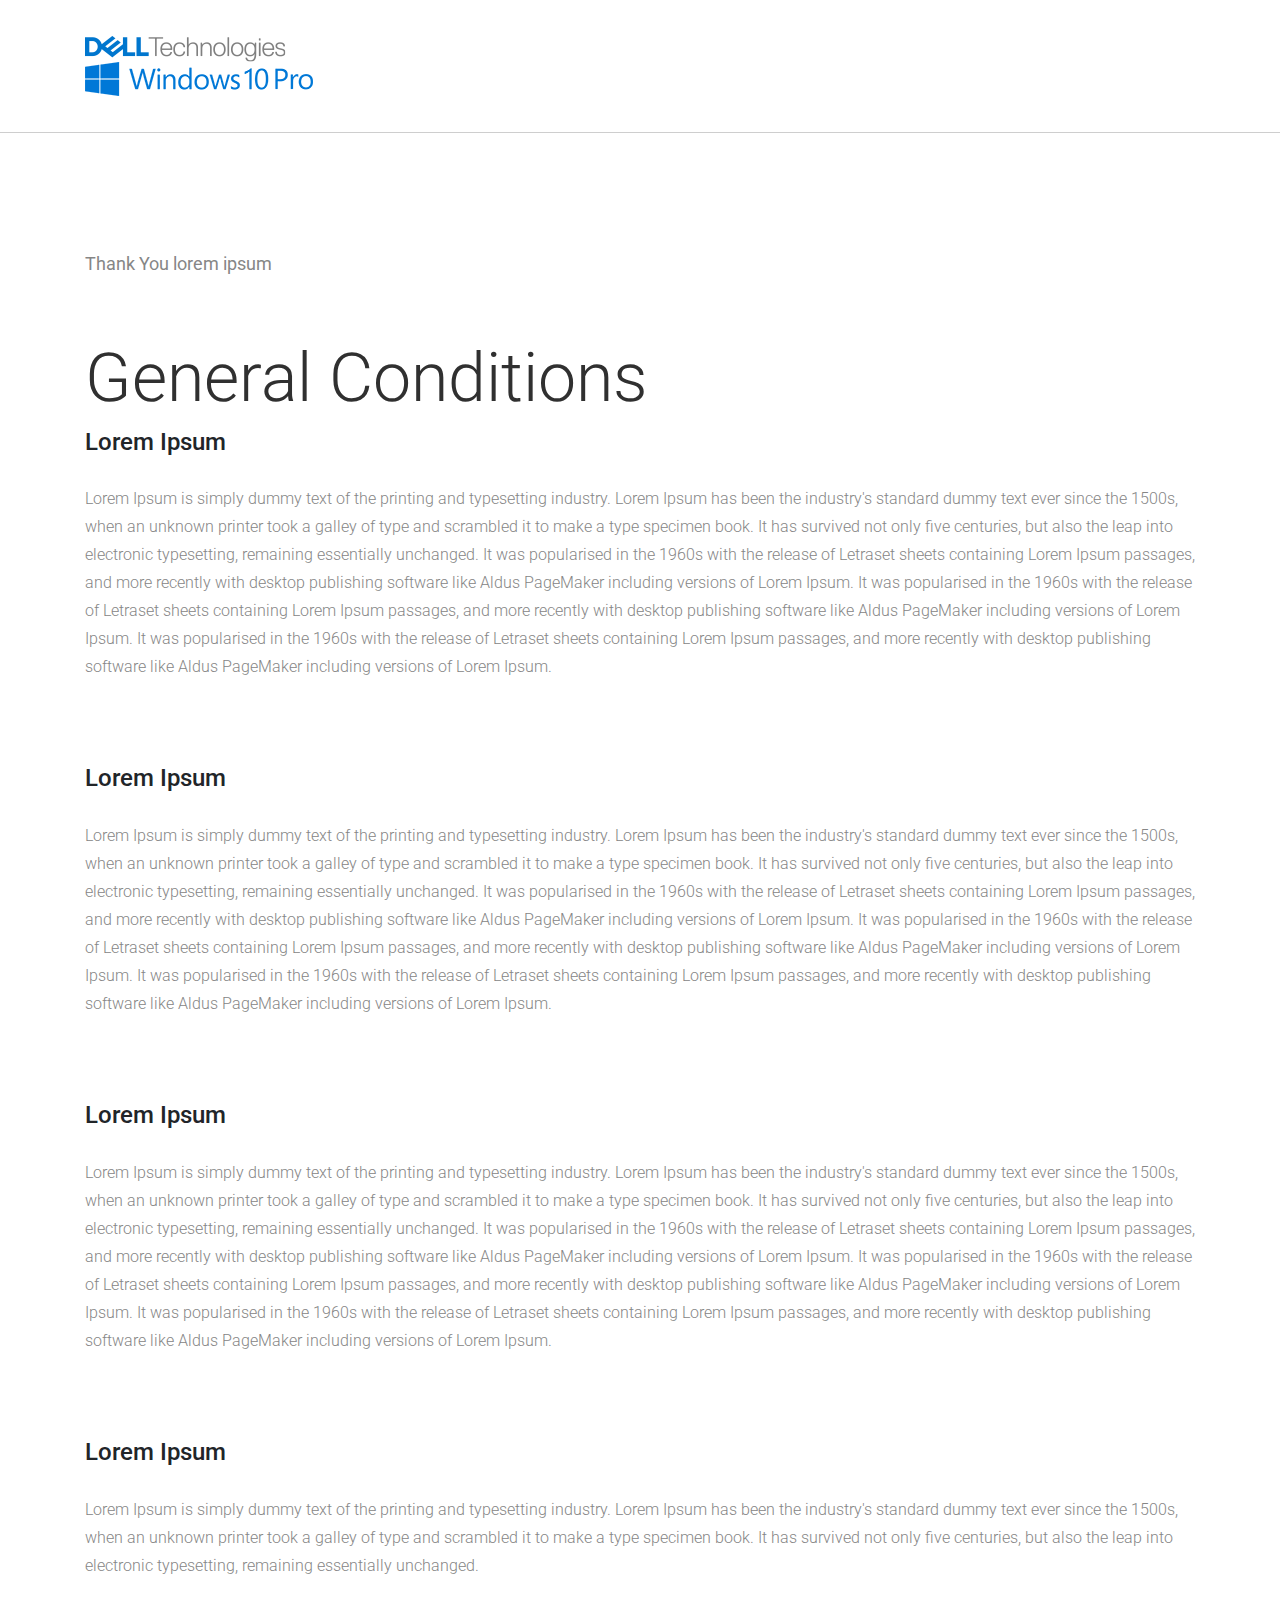
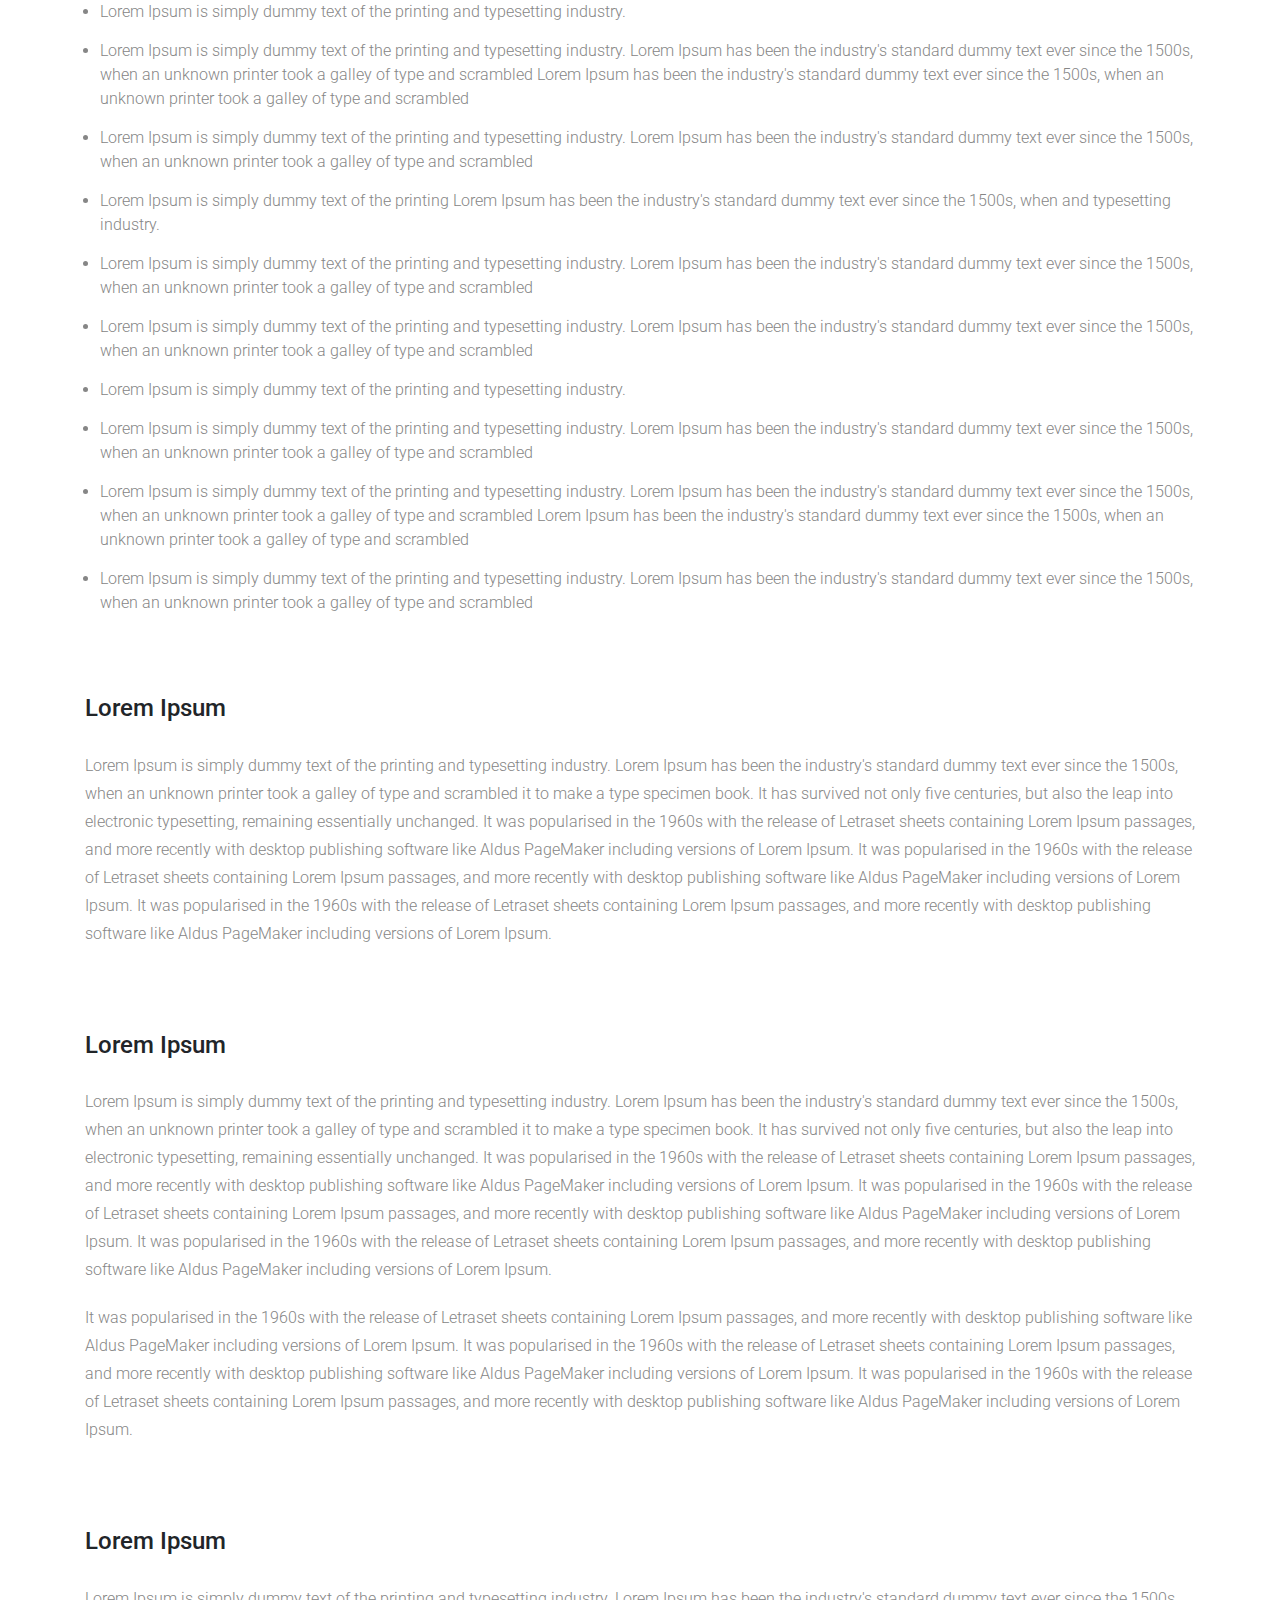
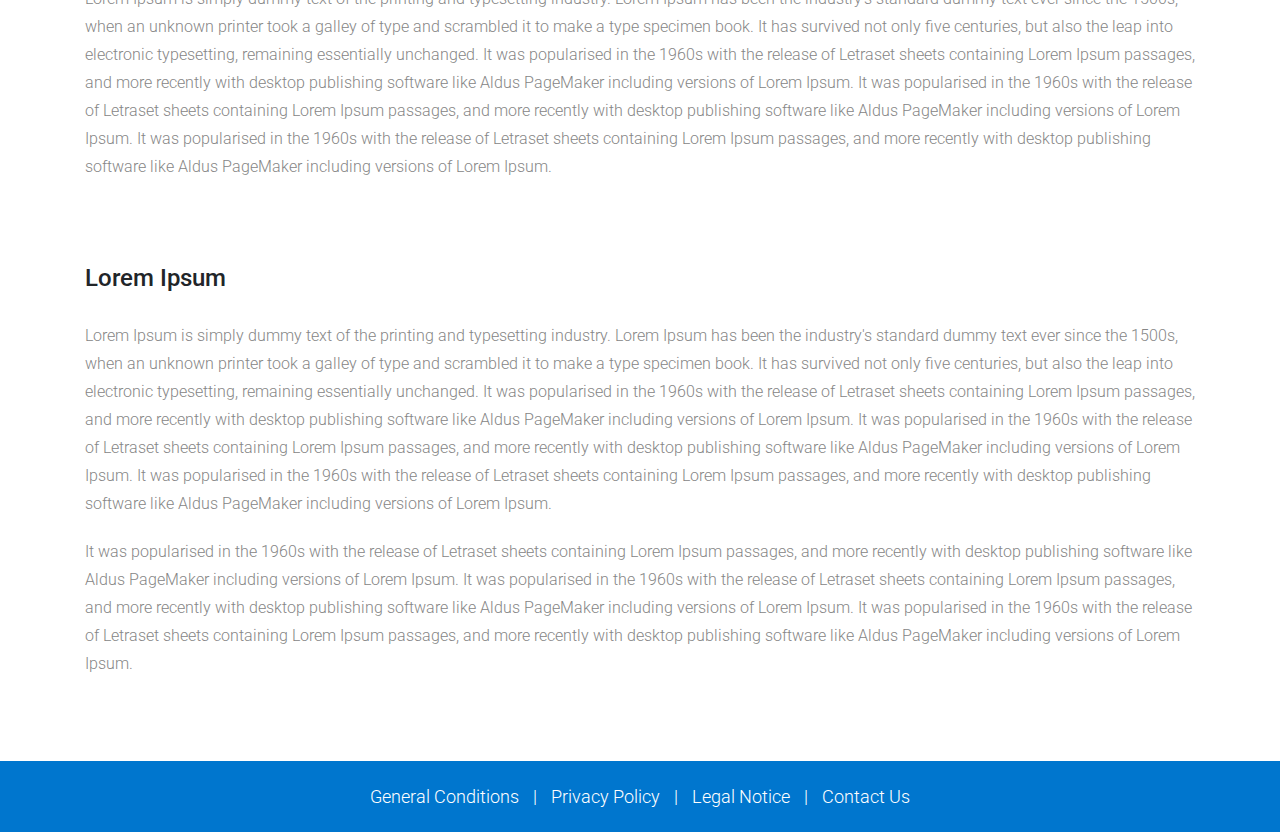
<file: condition.html>
<!DOCTYPE html>
<html lang="en">
  <head>
    <meta charset="UTF-8">
    <meta http-equiv="X-UA-Compatible" content="IE=edge">
    <meta name="viewport" content="width=device-width, initial-scale=1.0">
    <title>VR experience</title>
    <link rel="icon" href="image/favicon.ico">

    <!-- css links -->
    <link rel="preconnect" href="https://fonts.gstatic.com">
    <link href="https://fonts.googleapis.com/css2?family=Roboto:wght@100;300;400;500;700&display=swap" rel="stylesheet">
    <link rel="stylesheet" href="https://stackpath.bootstrapcdn.com/bootstrap/4.3.1/css/bootstrap.min.css"
      integrity="sha384-ggOyR0iXCbMQv3Xipma34MD+dH/1fQ784/j6cY/iJTQUOhcWr7x9JvoRxT2MZw1T" crossorigin="anonymous">
    <link rel="stylesheet" href="css/style.css">
  </head>
  <body>
    <header class="header-div">
      <div class="container">
        <div class="left-header">
          <a href="index.html">
            <img src="assets/Dell-Tech-Blue-Grey-logo.png" alt="" class="left-img">
          </a>
        </div>
        <div class="right-header">
          <a href="">
            <img src="assets/Win10Pro.png" alt="" class="right-img">
          </a>
        </div>
      </div>
    </header>
    <div class="condition-div">
      <div class="container">
        <div class="condition-titles">
          <p>Thank You lorem ipsum</p>
          <h1>General Conditions</h1>
        </div>
      </div>
      <div class="container">
        <div class="row">
          <div class="col-md-12 condition-terms">
            <h4>Lorem Ipsum</h4>
            <p>
              Lorem Ipsum is simply dummy text of the printing and typesetting industry. Lorem Ipsum has been the industry's standard dummy text ever since the 1500s, when an unknown printer took a galley of type and scrambled it to make a type specimen book. It has survived not only five centuries, but also the leap into electronic typesetting, remaining essentially unchanged. It was popularised in the 1960s with the release of Letraset sheets containing Lorem Ipsum passages, and more recently with desktop publishing software like Aldus PageMaker including versions of Lorem Ipsum. It was popularised in the 1960s with the release of Letraset sheets containing Lorem Ipsum passages, and more recently with desktop publishing software like Aldus PageMaker including versions of Lorem Ipsum. It was popularised in the 1960s with the release of Letraset sheets containing Lorem Ipsum passages, and more recently with desktop publishing software like Aldus PageMaker including versions of Lorem Ipsum.
            </p>
          </div>
          <div class="col-md-12 condition-terms">
            <h4>Lorem Ipsum</h4>
            <p>
              Lorem Ipsum is simply dummy text of the printing and typesetting industry. Lorem Ipsum has been the industry's standard dummy text ever since the 1500s, when an unknown printer took a galley of type and scrambled it to make a type specimen book. It has survived not only five centuries, but also the leap into electronic typesetting, remaining essentially unchanged. It was popularised in the 1960s with the release of Letraset sheets containing Lorem Ipsum passages, and more recently with desktop publishing software like Aldus PageMaker including versions of Lorem Ipsum. It was popularised in the 1960s with the release of Letraset sheets containing Lorem Ipsum passages, and more recently with desktop publishing software like Aldus PageMaker including versions of Lorem Ipsum. It was popularised in the 1960s with the release of Letraset sheets containing Lorem Ipsum passages, and more recently with desktop publishing software like Aldus PageMaker including versions of Lorem Ipsum.
            </p>
          </div>
          <div class="col-md-12 condition-terms">
            <h4>Lorem Ipsum</h4>
            <p>
              Lorem Ipsum is simply dummy text of the printing and typesetting industry. Lorem Ipsum has been the industry's standard dummy text ever since the 1500s, when an unknown printer took a galley of type and scrambled it to make a type specimen book. It has survived not only five centuries, but also the leap into electronic typesetting, remaining essentially unchanged. It was popularised in the 1960s with the release of Letraset sheets containing Lorem Ipsum passages, and more recently with desktop publishing software like Aldus PageMaker including versions of Lorem Ipsum. It was popularised in the 1960s with the release of Letraset sheets containing Lorem Ipsum passages, and more recently with desktop publishing software like Aldus PageMaker including versions of Lorem Ipsum. It was popularised in the 1960s with the release of Letraset sheets containing Lorem Ipsum passages, and more recently with desktop publishing software like Aldus PageMaker including versions of Lorem Ipsum.
            </p>
          </div>
          <div class="col-md-12 condition-terms">
            <h4>Lorem Ipsum</h4>
            <p>
              Lorem Ipsum is simply dummy text of the printing and typesetting industry. Lorem Ipsum has been the industry's standard dummy text ever since the 1500s, when an unknown printer took a galley of type and scrambled it to make a type specimen book. It has survived not only five centuries, but also the leap into electronic typesetting, remaining essentially unchanged.
            </p>
            <div class="condition-options">
              <ul>
                <li>Lorem Ipsum is simply dummy text of the printing and typesetting industry.</li>
                <li>Lorem Ipsum is simply dummy text of the printing and typesetting industry. Lorem Ipsum has been the industry's standard dummy text ever since the 1500s, when an unknown printer took a galley of type and scrambled Lorem Ipsum has been the industry's standard dummy text ever since the 1500s, when an unknown printer took a galley of type and scrambled</li>
                <li>Lorem Ipsum is simply dummy text of the printing and typesetting industry. Lorem Ipsum has been the industry's standard dummy text ever since the 1500s, when an unknown printer took a galley of type and scrambled</li>
                <li>Lorem Ipsum is simply dummy text of the printing  Lorem Ipsum has been the industry's standard dummy text ever since the 1500s, when and typesetting industry.</li>
                <li>Lorem Ipsum is simply dummy text of the printing and typesetting industry. Lorem Ipsum has been the industry's standard dummy text ever since the 1500s, when an unknown printer took a galley of type and scrambled</li>
                <li>Lorem Ipsum is simply dummy text of the printing and typesetting industry. Lorem Ipsum has been the industry's standard dummy text ever since the 1500s, when an unknown printer took a galley of type and scrambled</li>
                <li>Lorem Ipsum is simply dummy text of the printing and typesetting industry. </li>
                <li>Lorem Ipsum is simply dummy text of the printing and typesetting industry. Lorem Ipsum has been the industry's standard dummy text ever since the 1500s, when an unknown printer took a galley of type and scrambled</li>
                <li>Lorem Ipsum is simply dummy text of the printing and typesetting industry. Lorem Ipsum has been the industry's standard dummy text ever since the 1500s, when an unknown printer took a galley of type and scrambled Lorem Ipsum has been the industry's standard dummy text ever since the 1500s, when an unknown printer took a galley of type and scrambled</li>
                <li>Lorem Ipsum is simply dummy text of the printing and typesetting industry. Lorem Ipsum has been the industry's standard dummy text ever since the 1500s, when an unknown printer took a galley of type and scrambled</li>
              </ul>
            </div>
          </div>
          <div class="col-md-12 condition-terms">
            <h4>Lorem Ipsum</h4>
            <p>
              Lorem Ipsum is simply dummy text of the printing and typesetting industry. Lorem Ipsum has been the industry's standard dummy text ever since the 1500s, when an unknown printer took a galley of type and scrambled it to make a type specimen book. It has survived not only five centuries, but also the leap into electronic typesetting, remaining essentially unchanged. It was popularised in the 1960s with the release of Letraset sheets containing Lorem Ipsum passages, and more recently with desktop publishing software like Aldus PageMaker including versions of Lorem Ipsum. It was popularised in the 1960s with the release of Letraset sheets containing Lorem Ipsum passages, and more recently with desktop publishing software like Aldus PageMaker including versions of Lorem Ipsum. It was popularised in the 1960s with the release of Letraset sheets containing Lorem Ipsum passages, and more recently with desktop publishing software like Aldus PageMaker including versions of Lorem Ipsum.
            </p>
          </div>
          <div class="col-md-12 condition-terms">
            <h4>Lorem Ipsum</h4>
            <p>
              Lorem Ipsum is simply dummy text of the printing and typesetting industry. Lorem Ipsum has been the industry's standard dummy text ever since the 1500s, when an unknown printer took a galley of type and scrambled it to make a type specimen book. It has survived not only five centuries, but also the leap into electronic typesetting, remaining essentially unchanged. It was popularised in the 1960s with the release of Letraset sheets containing Lorem Ipsum passages, and more recently with desktop publishing software like Aldus PageMaker including versions of Lorem Ipsum. It was popularised in the 1960s with the release of Letraset sheets containing Lorem Ipsum passages, and more recently with desktop publishing software like Aldus PageMaker including versions of Lorem Ipsum. It was popularised in the 1960s with the release of Letraset sheets containing Lorem Ipsum passages, and more recently with desktop publishing software like Aldus PageMaker including versions of Lorem Ipsum. <br>
            </p>
            <p>
              It was popularised in the 1960s with the release of Letraset sheets containing Lorem Ipsum passages, and more recently with desktop publishing software like Aldus PageMaker including versions of Lorem Ipsum. It was popularised in the 1960s with the release of Letraset sheets containing Lorem Ipsum passages, and more recently with desktop publishing software like Aldus PageMaker including versions of Lorem Ipsum. It was popularised in the 1960s with the release of Letraset sheets containing Lorem Ipsum passages, and more recently with desktop publishing software like Aldus PageMaker including versions of Lorem Ipsum.
            </p>
          </div>
          <div class="col-md-12 condition-terms">
            <h4>Lorem Ipsum</h4>
            <p>
              Lorem Ipsum is simply dummy text of the printing and typesetting industry. Lorem Ipsum has been the industry's standard dummy text ever since the 1500s, when an unknown printer took a galley of type and scrambled it to make a type specimen book. It has survived not only five centuries, but also the leap into electronic typesetting, remaining essentially unchanged. It was popularised in the 1960s with the release of Letraset sheets containing Lorem Ipsum passages, and more recently with desktop publishing software like Aldus PageMaker including versions of Lorem Ipsum. It was popularised in the 1960s with the release of Letraset sheets containing Lorem Ipsum passages, and more recently with desktop publishing software like Aldus PageMaker including versions of Lorem Ipsum. It was popularised in the 1960s with the release of Letraset sheets containing Lorem Ipsum passages, and more recently with desktop publishing software like Aldus PageMaker including versions of Lorem Ipsum.
              
            </p>
          </div>
          <div class="col-md-12 condition-terms">
            <h4>Lorem Ipsum</h4>
            <p>
              Lorem Ipsum is simply dummy text of the printing and typesetting industry. Lorem Ipsum has been the industry's standard dummy text ever since the 1500s, when an unknown printer took a galley of type and scrambled it to make a type specimen book. It has survived not only five centuries, but also the leap into electronic typesetting, remaining essentially unchanged. It was popularised in the 1960s with the release of Letraset sheets containing Lorem Ipsum passages, and more recently with desktop publishing software like Aldus PageMaker including versions of Lorem Ipsum. It was popularised in the 1960s with the release of Letraset sheets containing Lorem Ipsum passages, and more recently with desktop publishing software like Aldus PageMaker including versions of Lorem Ipsum. It was popularised in the 1960s with the release of Letraset sheets containing Lorem Ipsum passages, and more recently with desktop publishing software like Aldus PageMaker including versions of Lorem Ipsum.
            </p>
            <p>It was popularised in the 1960s with the release of Letraset sheets containing Lorem Ipsum passages, and more recently with desktop publishing software like Aldus PageMaker including versions of Lorem Ipsum. It was popularised in the 1960s with the release of Letraset sheets containing Lorem Ipsum passages, and more recently with desktop publishing software like Aldus PageMaker including versions of Lorem Ipsum. It was popularised in the 1960s with the release of Letraset sheets containing Lorem Ipsum passages, and more recently with desktop publishing software like Aldus PageMaker including versions of Lorem Ipsum.</p>
          </div>
        </div>
        
      </div>
    </div>
    <footer>
      <div class="div-footer">
        <p class="footer-links">
          <a href="condition.html" class="footer-link-item">General Conditions</a> <span class="footer-link-span">|</span>
          <a href="" class="footer-link-item">Privacy Policy</a> <span class="footer-link-span">|</span>
          <a href="" class="footer-link-item">Legal Notice</a> <span class="footer-link-span">|</span>
          <a href="contact.html" class="footer-link-item">Contact Us</a>
        </p>
      </div>
    </footer>
    <script src="https://code.jquery.com/jquery-3.3.1.slim.min.js"
      integrity="sha384-q8i/X+965DzO0rT7abK41JStQIAqVgRVzpbzo5smXKp4YfRvH+8abtTE1Pi6jizo"
      crossorigin="anonymous"></script>
    <script src="https://cdnjs.cloudflare.com/ajax/libs/popper.js/1.14.7/umd/popper.min.js"
      integrity="sha384-UO2eT0CpHqdSJQ6hJty5KVphtPhzWj9WO1clHTMGa3JDZwrnQq4sF86dIHNDz0W1"
      crossorigin="anonymous"></script>
    <script src="https://stackpath.bootstrapcdn.com/bootstrap/4.3.1/js/bootstrap.min.js"
      integrity="sha384-JjSmVgyd0p3pXB1rRibZUAYoIIy6OrQ6VrjIEaFf/nJGzIxFDsf4x0xIM+B07jRM"
      crossorigin="anonymous"></script>
    <script src="js/script.js"></script>
  </body>
</html>
</file>
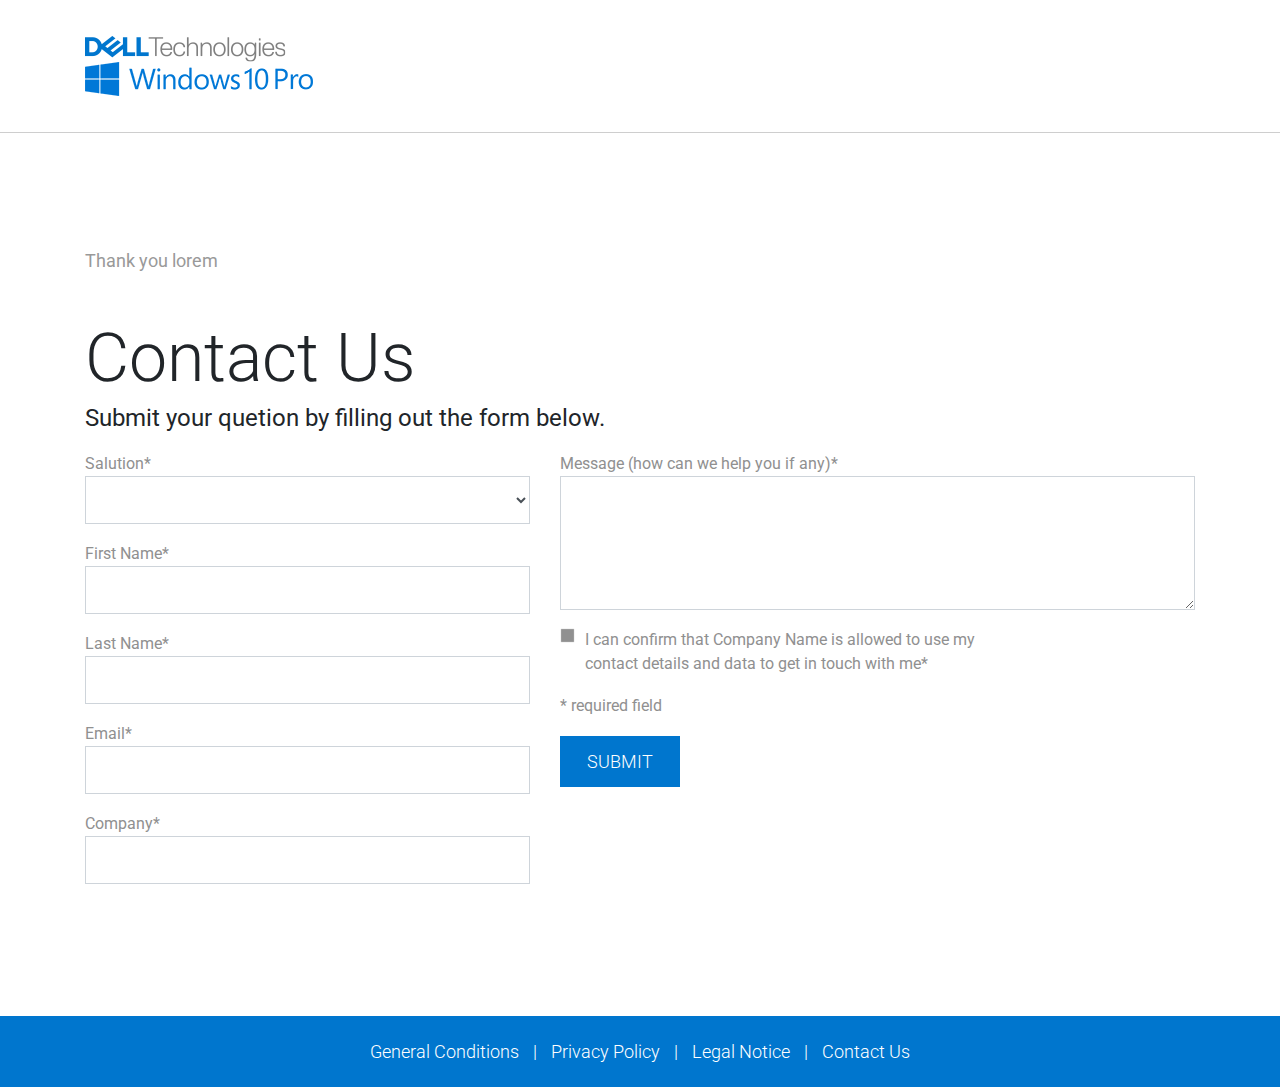
<file: contact.html>
<!DOCTYPE html>
<html lang="en">
  <head>
    <meta charset="UTF-8">
    <meta http-equiv="X-UA-Compatible" content="IE=edge">
    <meta name="viewport" content="width=device-width, initial-scale=1.0">
    <title>VR experience</title>
    <link rel="icon" href="image/favicon.ico">

    <!-- css links -->
    <link rel="preconnect" href="https://fonts.gstatic.com">
    <link href="https://fonts.googleapis.com/css2?family=Roboto:wght@100;300;400;500;700&display=swap" rel="stylesheet">
    <link rel="stylesheet" href="https://stackpath.bootstrapcdn.com/bootstrap/4.3.1/css/bootstrap.min.css"
      integrity="sha384-ggOyR0iXCbMQv3Xipma34MD+dH/1fQ784/j6cY/iJTQUOhcWr7x9JvoRxT2MZw1T" crossorigin="anonymous">
    <link rel="stylesheet" href="css/style.css">
  </head>
  <body>
    <header class="header-div">
      <div class="container">
        <div class="left-header">
          <a href="index.html">
            <img src="assets/Dell-Tech-Blue-Grey-logo.png" alt="" class="left-img">
          </a>
        </div>
        <div class="right-header">
          <a href="">
            <img src="assets/Win10Pro.png" alt="" class="right-img">
          </a>
        </div>
      </div>
    </header>
    <div class="contact-div">
      <div class="container">
        <div class="contact-heading">
          <span>Thank you lorem</span>
          <h1>Contact Us</h1>
          <p>Submit your quetion by filling out the form below.</p>
        </div>
        <div class="contact-form">
          <form action="">
            <div class="row">
              <div class="col-md-5 left-form">
                <div class="row">
                  <div class="col-md-12 contact-form-div">
                    <label for="" class="contact-label">Salution*</label>
                    <select name="" id="" class="contact-form-input form-control">
                      <option value=""></option>
                      <option value="">option 1</option>
                    </select>
                  </div>
                  <div class="col-md-12 contact-form-div">
                    <label for="" class="contact-label">First Name*</label>
                    <input type="text" id="" placeholder="" class="contact-form-input form-control">
                  </div>
                  <div class="col-md-12 contact-form-div">
                    <label for="" class="contact-label">Last Name*</label>
                    <input type="text" id="" placeholder="" class="contact-form-input form-control">
                  </div>
                  <div class="col-md-12 contact-form-div">
                    <label for="" class="contact-label">Email*</label>
                    <input type="text" id="" placeholder="" class="contact-form-input form-control">
                  </div>
                  <div class="col-md-12 contact-form-div">
                    <label for="" class="contact-label">Company*</label>
                    <input type="text" id="" placeholder="" class="contact-form-input form-control">
                  </div>
                </div>
              </div>
              <div class="col-md-7 right-form">
                <div class="row">
                  <div class="col-md-12 contact-form-div">
                    <label for="" class="contact-label">Message (how can we help you if any)*</label>
                    <textarea name="" id="" cols="30" rows="5" class="contact-form-input form-control"></textarea>
                  </div>
                  <div class="col-md-12 contact-form-div contact-agreement-div">
                    <input type="checkbox" name="term-condition" class="term-checkbox-input" id="term-condition">
                    <label for="term-condition" class="input-header term-check-label"> <span>I can confirm that Company Name is allowed to use my contact details and data to get in touch with me*</span></label>
                  </div>
                  <div class="col-md-12 contact-form-div">
                    <span class="contact-required">* required field</span>
                  </div>
                  <div class="col-md-12 contact-form-div contact-form-button">
                      <button class="primary-button contact-button">
                        SUBMIT
                      </button>
                  </div>
                </div>
              </div>
            </div>
          </form>
        </div>
      </div>
    </div>
    <footer>
      <div class="div-footer">
        <p class="footer-links">
          <a href="condition.html" class="footer-link-item">General Conditions</a> <span class="footer-link-span">|</span>
          <a href="" class="footer-link-item">Privacy Policy</a> <span class="footer-link-span">|</span>
          <a href="" class="footer-link-item">Legal Notice</a> <span class="footer-link-span">|</span>
          <a href="contact.html" class="footer-link-item">Contact Us</a>
        </p>
      </div>
    </footer>
    <script src="https://code.jquery.com/jquery-3.3.1.slim.min.js"
      integrity="sha384-q8i/X+965DzO0rT7abK41JStQIAqVgRVzpbzo5smXKp4YfRvH+8abtTE1Pi6jizo"
      crossorigin="anonymous"></script>
    <script src="https://cdnjs.cloudflare.com/ajax/libs/popper.js/1.14.7/umd/popper.min.js"
      integrity="sha384-UO2eT0CpHqdSJQ6hJty5KVphtPhzWj9WO1clHTMGa3JDZwrnQq4sF86dIHNDz0W1"
      crossorigin="anonymous"></script>
    <script src="https://stackpath.bootstrapcdn.com/bootstrap/4.3.1/js/bootstrap.min.js"
      integrity="sha384-JjSmVgyd0p3pXB1rRibZUAYoIIy6OrQ6VrjIEaFf/nJGzIxFDsf4x0xIM+B07jRM"
      crossorigin="anonymous"></script>
    <script src="js/script.js"></script>
  </body>
</html>
</file>
<file: css/style.css>
*{
  margin: 0;
  padding: 0;
  font-family: 'Roboto', sans-serif;
}
@media screen and (min-width: 1600px) {
  .container {
      max-width: 1440px;
  }
  .modal-dialog{
    max-width: 680px;
  }
}
.header-div{
  background: #ffffff;
  border-bottom: 0.1px solid #cecece;
  padding: 36px 0;
}
.banner-div{
  height: 837px;
  background: url('../assets/overlay-layer.png') no-repeat center;
  background-size: cover;
}
.banner-overlay{
  background-color: rgba(0, 0, 0, 0.8);
  z-index: 1;
}
.banner-div{
  padding: 230px 0;
  color: #ffffff;
  z-index: 2;
}
.banner-heading{
  font-size: 90px;
  font-weight: bold;
  line-height: 100px;
}
.banner-short{
  padding-top: 15px;
  font-size: 28px;
  font-weight: 400;
}
.primary-button{
  background-color: #0076CE;
  border: 2px solid #0076CE;
  color: white;
  font-size: 18px;
  font-weight: 300;
}
.secondary-button{
  background-color: #ffffff;
  border: 3px solid #0076CE;
  font-weight: 300;
  color: #0076CE;
  font-size: 18px;
}
.primary-button:hover{
  background-color: #00599b;
  border: 2px solid #00599b;
  transition: 500ms all linear;
}
.secondary-button:hover{
  background-color: #0076CE;
  border: 3px solid #0076CE;
  transition: 500ms all ease;
  color: #ffffff;
}
.banner-button{
  margin-top: 35px;
  font-size: 16px;
  font-weight: 300;
  padding: 14px 26px;
}
.description-section{
  padding: 115px 0 105px;
}
.descrip-button{
  padding: 10px 20px;
}
.overview-descrip{
  color: #868686;
  margin-top: 30px;
  font-size: 18px;
  font-weight: 300;
  line-height: 1.55;
  letter-spacing: 0.36px;
}
.content-div{
  max-width: 950px;
  margin: 0 auto;
}
.text-content{
  font-size: 28px;
  font-weight: 300;
  line-height: 1.35;
  letter-spacing: 0.02em;
  color: #303030;
}
.bio{
  background-color: #EAEAEA;
}
.content-section{
  position: relative;
}
.content-details h2{
  color: #303030;
  font-weight: 300;
  font-size: 68px;
  line-height: 78px;
  margin: 0;
}
.content-details h4{
  color: #303030;
  font-size: 24px;
  font-weight: bold;
}
.content-row{
  margin-top: 50px;
  position: relative;
}
.details-top{
  padding-top: 10px;
}
.content-details p{
  color: #868686;
  font-weight: 300;
  font-size: 18px;
  margin-bottom: 12px;
}
.content-details ul{
  color: #868686;
  padding-left: 20px;
}
.content-details ul li{
  font-weight: 300;
  line-height: 30px;
  font-size: 18px;
  margin-bottom: 8px;
}
.content-button{
  margin: 60px 0 0;
  padding: 10px 20px;
  font-size: 18px;
  font-weight: 300;
}
.center-item, .avatar-div{
  text-align: center;
}
.avatar-img{
  max-width: 349px;
  max-height: 349px;
  border-radius: 50%;
}
.div-footer{
  background: #0076CE;
  text-align: center;
  padding: 22px 0;
}
.footer-links{
  margin: 0;
}
.footer-link-item, .footer-link-span{
  color: #ffffff;
  text-decoration: none;
  font-weight: 300;
  font-size: 18px;
  padding-right: 5px;
  padding-left: 5px;
}
.footer-link-item:hover{
  color: white;
}
.content-section .row:nth-child(odd){
  padding-left: 40px;
}
.content-section .row:nth-child(even){
  padding-right: 40px;
}
.content-section .row:last-child{
  padding-bottom: 30px;
}
.content-section .row::before{
  content: '';
  position: absolute;
  height: 100%;
  width: 4px;
  background-color: #0076CE;
  left: 50%;
  top: 30px;
  bottom: calc(100% + 110px);

}
.timeline::after{
  content: '';
  position: absolute;
  height: 24px;
  width: 24px;
  background-color: #0076CE;
  border-radius: 50%;
  left: calc(50% - 10px);
  top: 30px;
  bottom: calc(100% + 110px);
}
/* contact styles */
.contact-div{
  padding: 114px 0;
}
.contact-heading span{
  color: #999999;
  font-size: 18px;
}
.contact-heading h1{
  padding-top: 44px;
  font-size: 68px;
  font-weight: 300;
  margin: 0;
}
.contact-heading p{
  font-size: 24px;
  font-weight: 400;
}
.contact-label{
  color: #909090;
  font-size: 16px;
  font-weight: 400;
  margin: 0;
}
.contact-form-div{
  padding-bottom: 18px;
}
.contact-button{
  padding: 10px 25px;
  font-weight: 300;
}
.contact-form-input{
  height: 48px;
  border-radius: 0;
}
/* .contact-form-div select{
  text-indent: 1px;
  text-overflow: '';
  width: 100%;
  -webkit-appearance: none;
  -moz-appearance: none;
  appearance: none;
  padding: 2px 2px 2px 2px;
  border: 1px solid #ced4da;
  background: transparent url("http://cdn1.iconfinder.com/data/icons/cc_mono_icon_set/blacks/16x16/br_down.png") no-repeat right 40px;
} */
.contact-required{
  color: #909090;
  padding: 0;
  font-size: 16px;
  font-weight: 400;
}
.term-checkbox-input{
  display: none;
}
.term-check-label{
  margin: 0;
  color: #909090;
  display: flex;
  flex-direction: row;
}
.term-check-label::before{
  content: '';
  cursor: pointer;
  vertical-align: middle;
  color: #909090;
  background-color: #909090;
  line-height: 15px;
  /* checkbox styling */
  text-align: center;
  height: 15px;
  width: 15px;
  display: inline-block;
  box-shadow: inset 0 0 1px 1px white;
  box-sizing: border-box;
}
.term-checkbox-input:checked+label:before {
  content: '\2713';
  color: white;
}
.term-checkbox-input:checked+label {
  color: #909090;
}
.term-check-label span{
  width: 70%;
  margin-left: 10px;
}
/* conditions styles */
.condition-titles p{
  padding-top: 117px;
  font-size: 18px;
  color: #868686;
  
}
.condition-titles h1{
  padding-top: 45px;
  font-size: 68px;
  font-weight: 300;
  color: #303030;
}
.condition-terms{
  padding-bottom: 63px;
}
.condition-terms h4{
  font-size: 24px;
  padding: 0 0 21px;
}
.condition-terms p{
  color: #868686;
  margin-bottom: 20px;
  font-weight: 300;
  line-height: 28px;
}
.condition-options ul li{
  color: #868686;
  margin-left: 15px;
  margin-bottom: 15px;
  font-weight: 300;
}
/* popup model style */
.form-boxes h4{
  color: #ffffff;
  padding: 0 10px 40px 10px;
  font-size: 40px;
  font-weight: 300;
}
.modal-content{
  background: transparent;
  border: transparent;
}
.form-content-div h5{
  padding-left: 15px;
}
.form-content-div{
  background: #ffffff;
  padding: 30px 10px;
}
.calendar-content-items{
  height: 500px;
  overflow: hidden;
}

.calendar-div{
  padding-top: 0;
}
.action-div{
  margin: 10px 0 0 15px;
}
.personal-content-items{
  margin: 0 0 20px ;
}
.personal-content-items label{
  font-size: 16px;
  font-weight: 400;
  margin: 0;
  color: #868686;
}
.personal-content-items input{
  height: 48px;
  border-radius: 0;
}
.form-boxes h5{
  font-size: 24px;
  font-weight: 400;
}
.form-next-input{
  padding: 13px 35px;
}
.form-previous-input{
  padding: 13px 30px;
}
.form-submit-input{
  padding: 13px 35px;
}
.action-div{
  display: flex;
  flex-direction: row;
  justify-content: space-between;
  align-items: center;
  line-height: 20px;
}
.warning-text{
  color: #868686;
  font-size: 14px;
  width: 50%;
}
.form-boxes:nth-child(2), .form-boxes:nth-child(3){
  display: none;
}
.custom-backdrop{
  background-color: rgba(35, 135, 210, 0.8) !important;
}
.custom-error, .custom-error-2{
  font-size: 14px !important;
  color: #d23241 !important;
}
/* small */
@media (max-width: 576px) { 
  .left-img{
    height: 20px;
  }
  .right-img{
    height: 20px;
  }
  .banner-heading{
    font-size: 54px;
    line-height: 55px;
    width: auto;
  }
  .description-content{
    margin: 0;
    padding-top: 60px;
  }
  .description-section{
    padding-bottom: 60px;
  }
  .bio{
    padding-top: 30px;
  }
  .content-section .row::before{
    content: '';
    position: absolute;
    height: 100%;
    width: 4px;
    background-color: #0076CE;
    left: 5%;
    top: 30px;
    bottom: calc(100% + 110px);
  
  }
  .timeline::after{
    content: '';
    position: absolute;
    height: 20px;
    width: 20px;
    background-color: #0076CE;
    border-radius: 50%;
    left: calc(5% - 8px);
    top: 30px;
  }
  .form-boxes h4{
    font-weight: 400;
    padding-bottom: 20px;
    text-align: center;
    font-size: 38px;
  }
  .avatar-img{
    height: 240px;
    width: 240px;
  }
  .content-section .row:nth-child(odd){
    padding-left: 20px;
  }
  .content-section .row:nth-child(even){
    padding-left: 20px;
  }
  .content-details h2{
    text-align: center;
    font-size: 44px;
    line-height: 40px;
    padding-bottom: 10px;
  }
  .content-details h4{
    text-align: center;
    font-size: 20px;
    line-height: 24px;
  }
  .action-div{
    display: flex;
    flex-direction: column;
    justify-content: unset;  
  }
  .warning-text{
    padding-top: 10px;
    text-align: center;
    width: 100%;
  }
  .term-check-label span{
    width: 100%;
  }
}

/* medium */
@media (max-width: 770px) {
  .left-img{
    height: 20px;
  }
  .right-img{
    height: 20px;
  }
  .contact-div, .condition-titles p{
    padding-top: 40px;
  }
  .condition-titles h1{
    font-size: 46px;
    padding-top: 10px;
    padding-bottom: 30px;
  }
  .condition-terms h4{
    padding-bottom: 0px;
  }
  .condition-terms{
    padding-bottom: 25px;
  }
  .contact-heading h1{
    font-size: 40px;
  }
  .contact-heading p{
    font-size: 18px;
  }
  .term-check-label span{
    width: 100%;
  }
  .banner-heading{
    font-size: 58px;
    line-height: 55px;
    width: auto;
  }
  .banner-short{
    font-size: 32px;
  }
  .description-content{
    margin: 0;
    padding-top: 60px;
  }
  .description-section{
    padding-bottom: 60px;
  }
  .bio{
    padding-top: 30px;

  }
  .content-section .row::before{
    content: '';
    position: absolute;
    height: 100%;
    width: 4px;
    background-color: #0076CE;
    left: 5%;
    top: 30px;
    bottom: calc(100% + 110px);
  
  }
  .timeline::after{
    content: '';
    position: absolute;
    height: 20px;
    width: 20px;
    background-color: #0076CE;
    border-radius: 50%;
    left: calc(5% - 8px);
    top: 30px;
  }
  .content-details h2{
    text-align: center;
    font-size: 44px;
    line-height: 40px;
    padding-bottom: 10px;
  }
  .content-details h4{
    text-align: center;
    font-size: 20px;
    line-height: 24px;
  }
  .content-section .row:nth-child(odd){
    padding-left: 30px;
  }
  .content-section .row:nth-child(even){
    padding-left: 30px;
  }
}
</file>
